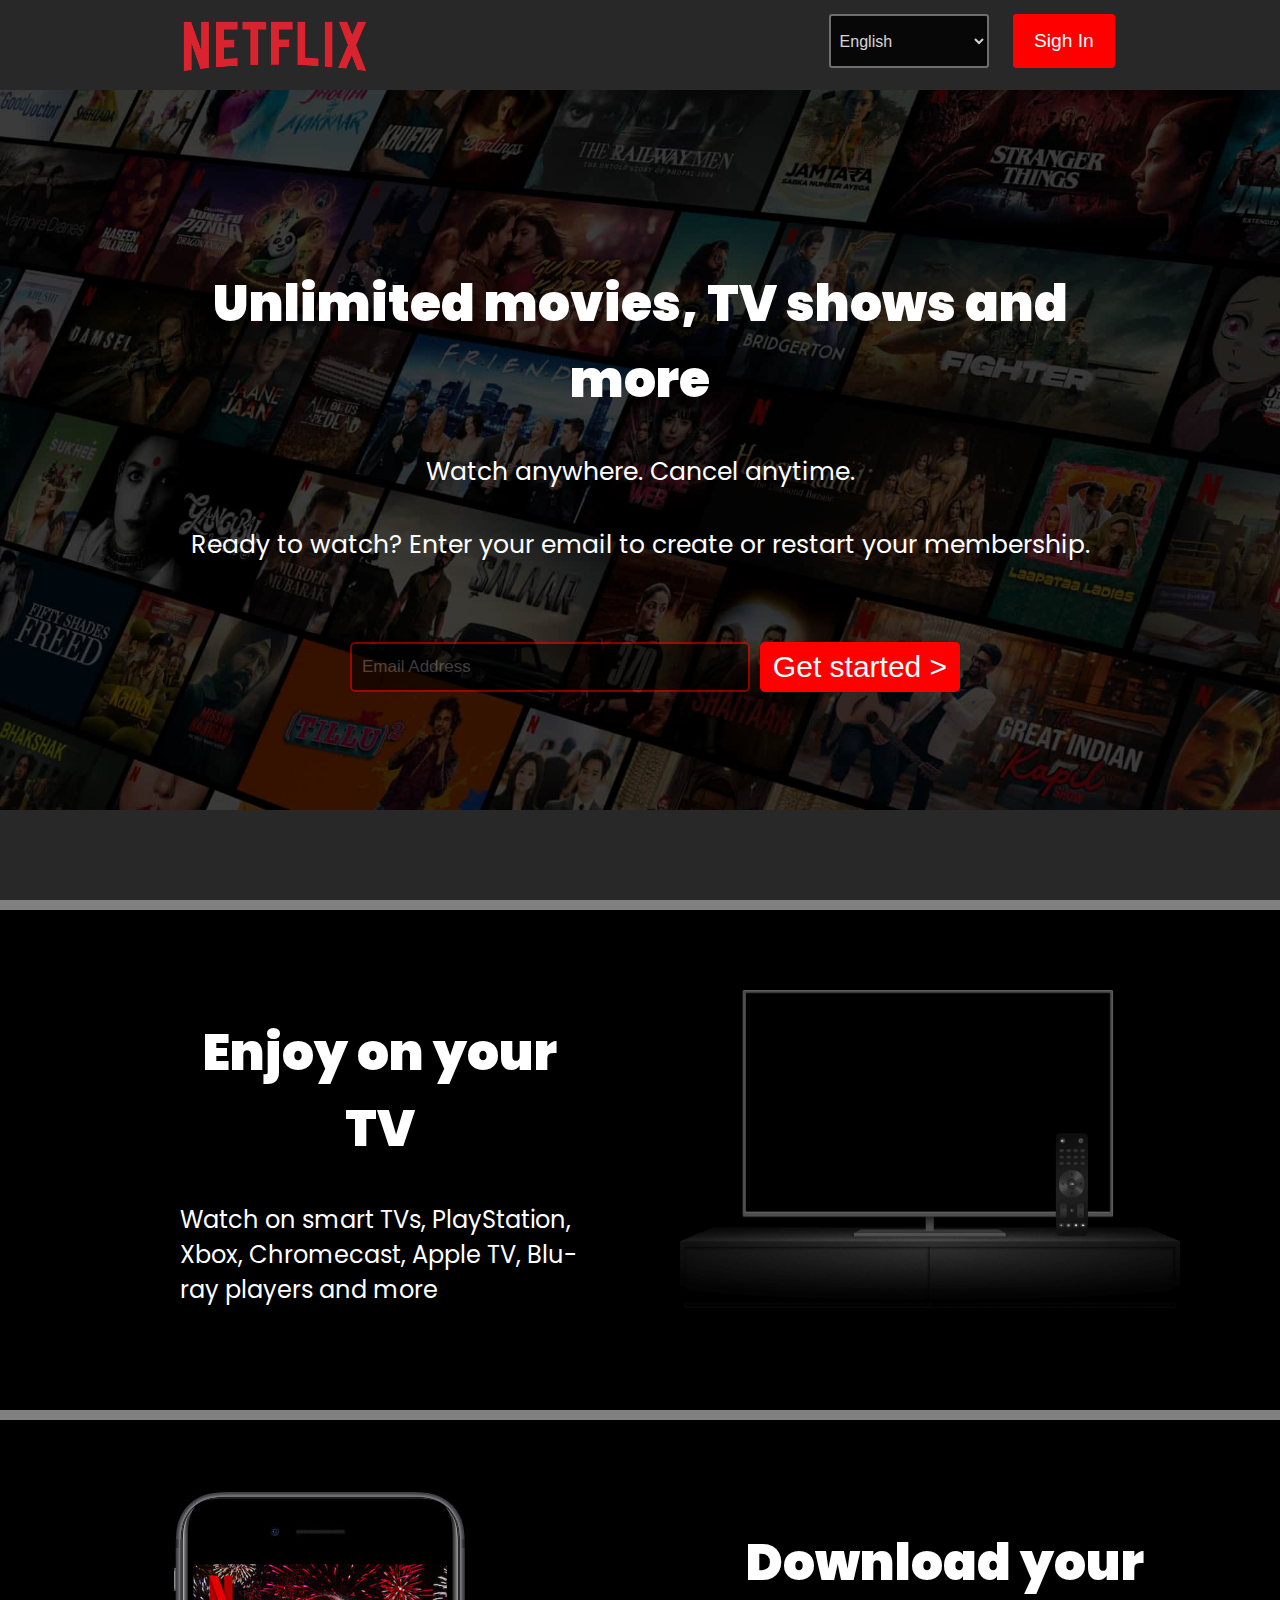
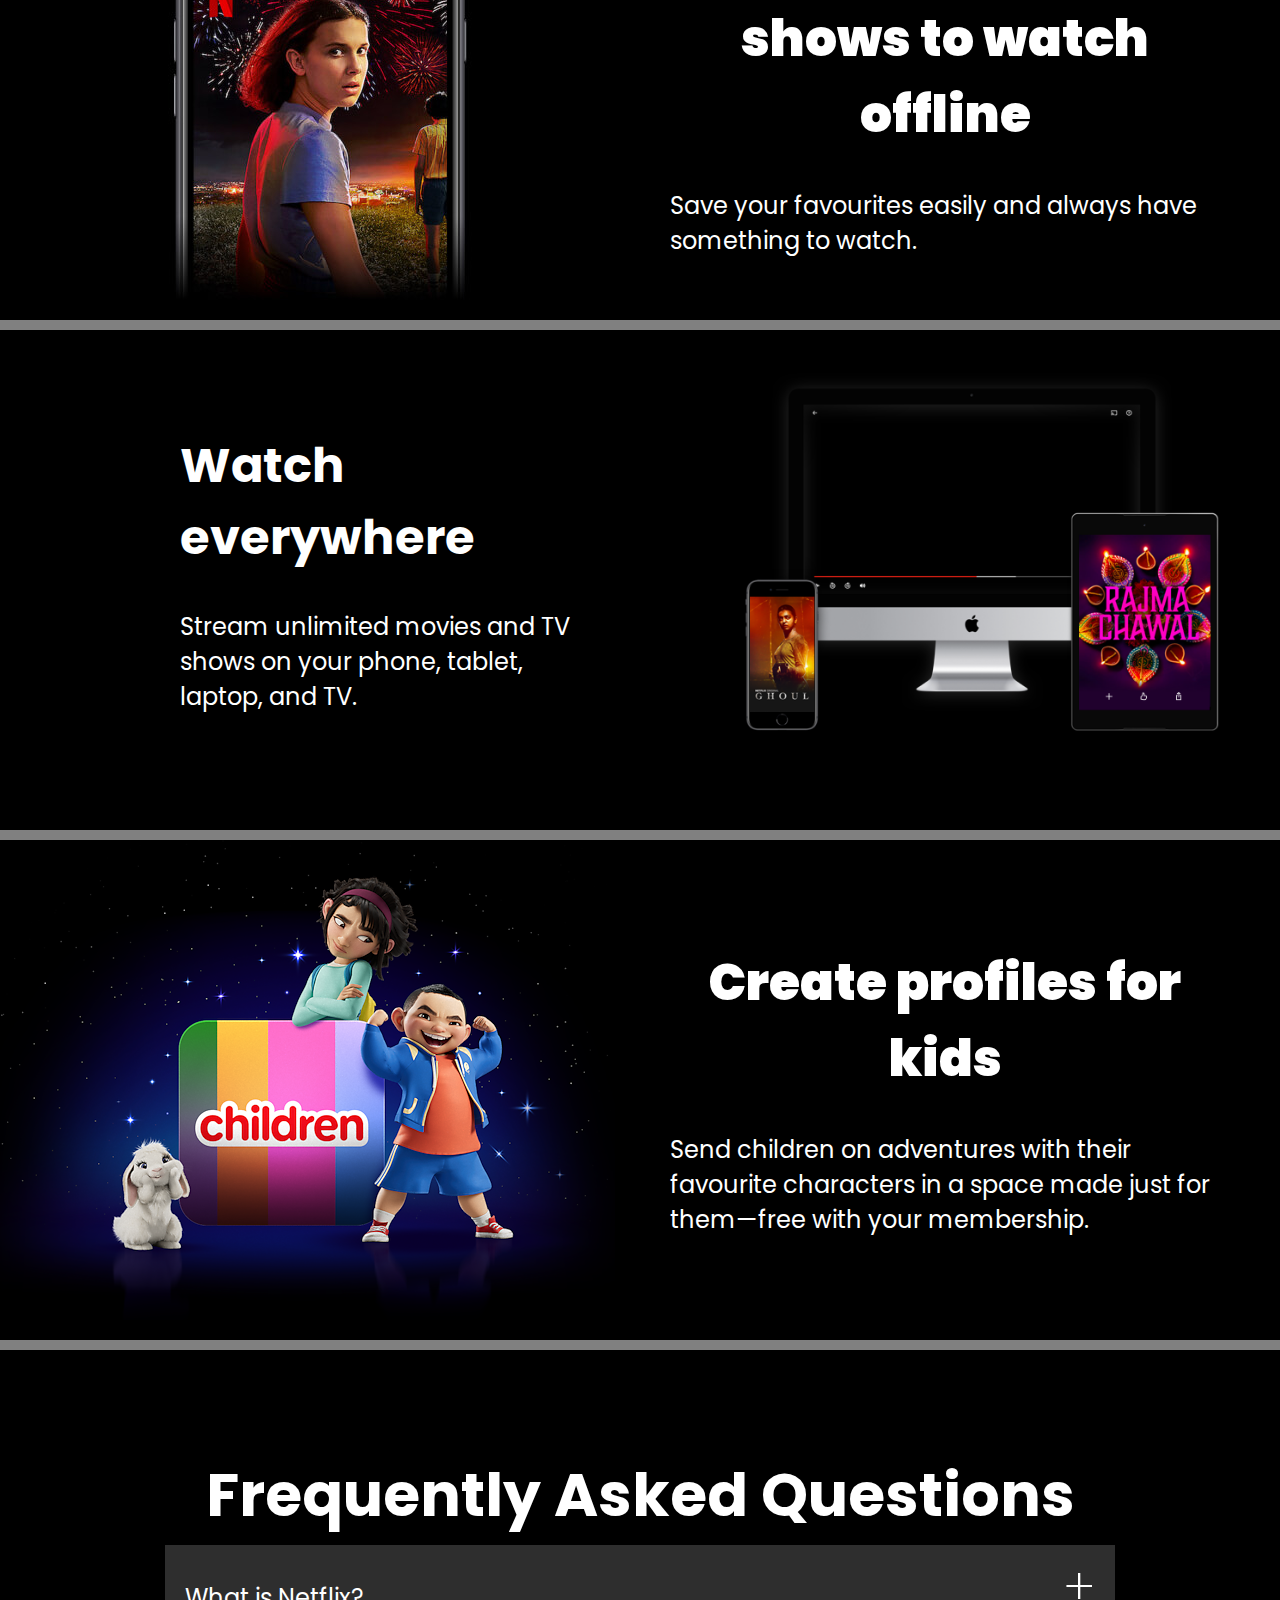
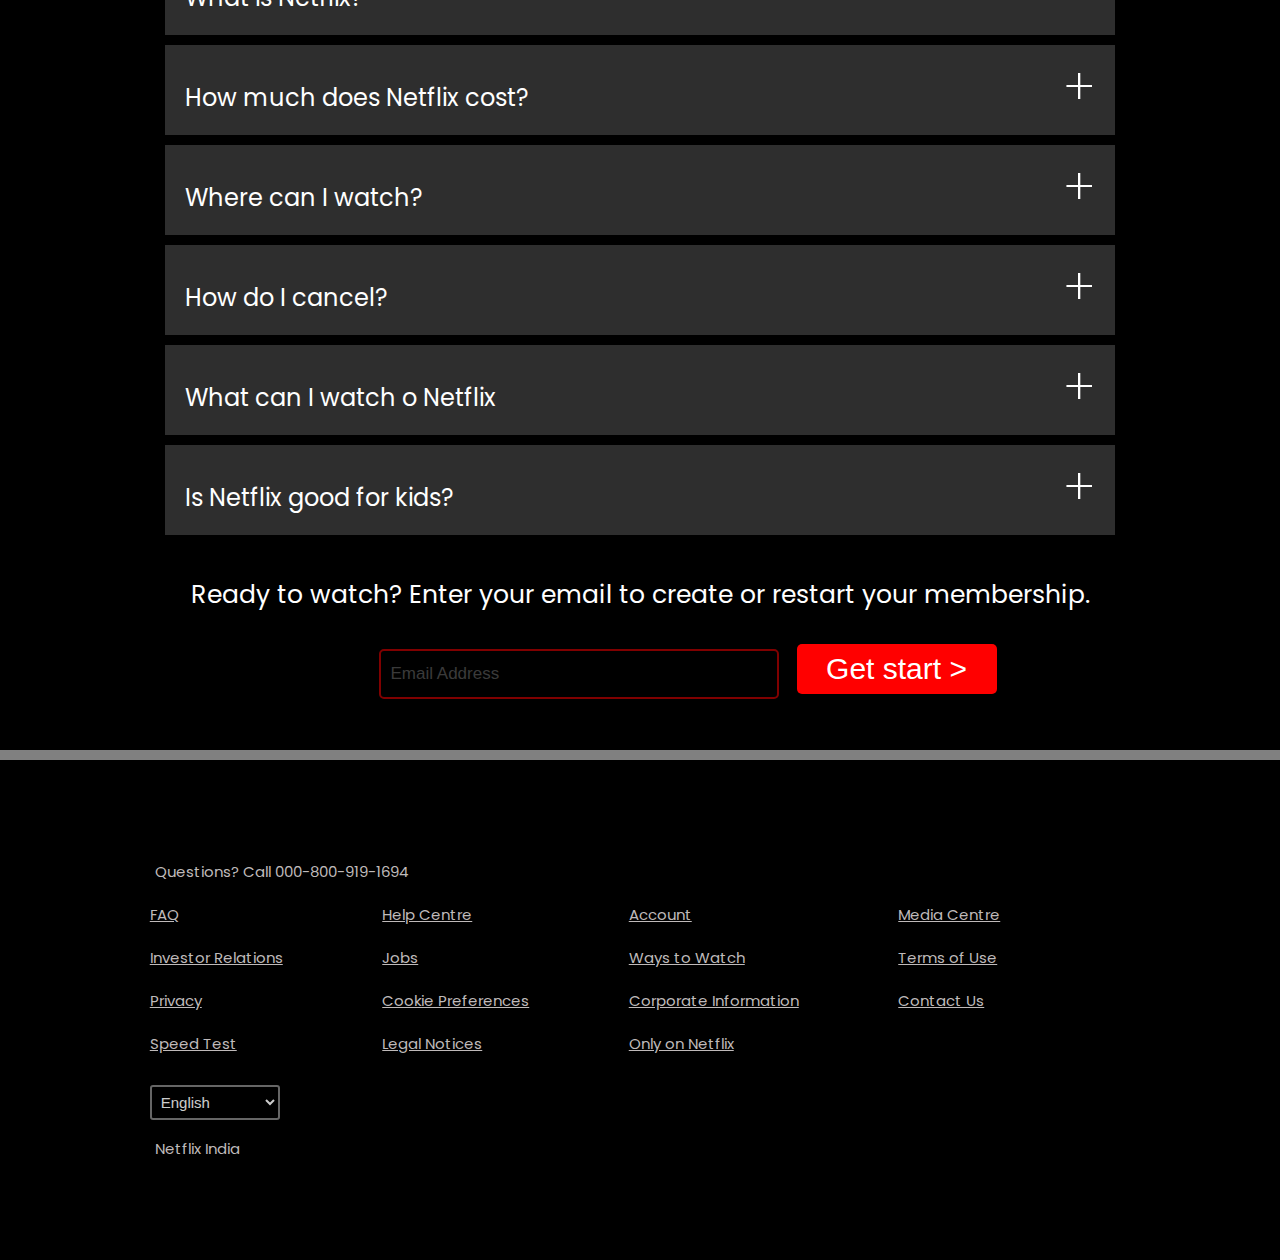
<file: Netflix-clone/index.html>
<!DOCTYPE html>
<html lang="en">
<head>
    <meta charset="UTF-8">
    <meta name="viewport" content="width=device-width, initial-scale=1.0">
    <title>Netflix</title>
    <link rel="stylesheet" href="style.css" media="">
</head>
<body>
    <div class="main">
        <nav class="nav">
            <span> <img src="Netflix_Logo_PMS.png" alt="" class="img"></span>
        <div class="nav-bar">
            <select class="select">
                <option value="English">English</option>
                <option value="Hindi"> Hindi</option>
            </select>
            <button class="button-1"> Sigh In</button>
        </div> 
    </nav>
 <div class="box">
 </div>
 <div class="hero">
   <div class="text">
    <span>Unlimited movies, TV shows and</span>
      <span >
         more
        </span>
      </div>
    <span>Watch anywhere. Cancel anytime.</span>
    <span>Ready to watch? Enter your email to create or restart your membership.</span>
 </div>
 <div class="email">
    <input type="email" placeholder="Email Address" style="color: white;" class="email-input">
    <button style="color: white;" class="button-2" >Get started > </button>
 </div>
    </div>
    <div class="box-1">
       <div class="first-heading">
        <h1 class="text">Enjoy on your TV</h1>
        <span>
            Watch on smart TVs, PlayStation, Xbox, Chromecast, Apple TV, Blu-ray players and more
        </span>
       </div>
       <div class="vedio">
       <img src="tv.png" alt="">
       <video src="https://assets.nflxext.com/ffe/siteui/acquisition/ourStory/fuji/desktop/video-tv-in-0819.m4v"></video>
       </div>
    </div>
    <div class="box-1">
        <div class="sec-vedio">
          <img src="mobile-0819.jpg" alt="">
        </div>
        <div class="sec-heading">
         <h1 class="text">Download your shows to watch offline</h1>
         <span>
            Save your favourites easily and always have something to watch.
         </span>
        </div>
             </div>
     <div class="box-1">
        <div class="first-heading">
            <h1>Watch everywhere
        </h1>
         <span>
            Stream unlimited movies and TV shows on your phone, tablet, laptop, and TV.
         </span>
        </div>
        <div class="first-vedio">
          <img src="device-pile-in.png" width="550px" style="margin: 30px;">
        </div>
     </div>
     <div class="box-1">
        <div class="sec-vedio">
        <img src="children.png" alt="">
        </div>
        <div class="sec-heading">
         <h1 class="text">Create profiles for kids</h1>
         <span>
            Send children on adventures with their favourite characters in a space made just for them—free with your membership.
        </div>
     </div>
     <div class="box-2">
         <h1>Frequently Asked Questions</h1>
         <div class="third-heading">
         <button>
            <span>What is Netflix?</span>
            <span style="font-size: 50px; font-weight: 200; padding-top: 5px;">+</span>
         </button>
         <button>
            <span>How much does Netflix cost?</span>
            <span style="font-size: 50px; font-weight: 200; padding-top: 5px;">+</span>
         </button>
         <button>
            <span>Where can I watch?</span>
            <span style="font-size: 50px; font-weight: 200; padding-top: 5px;">+</span>
         </button>
         <button>
            <span>How do I cancel?</span>
            <span style="font-size: 50px; font-weight: 200; padding-top: 5px;">+</span>
         </button>
         <button>
            <span>What can I watch o Netflix</span>
            <span style="font-size: 50px; font-weight: 200; padding-top: 5px;">+</span>
         </button>
         <button>
            <span>Is Netflix good for kids?</span>
            <span style="font-size: 50px; font-weight: 200; padding-top: 5px;">+</span>
         </button>
        </div>
         <div class="user-input">
            <span class="text-1">Ready to watch? Enter your email to create or restart your membership.</span>
            <div class="email-1" id="email-2">
                <input type="email" placeholder="Email Address" style="color: white;">
                <button style="color: white; ">Get start > </button>
             </div>
         </div>
     </div>
     <div class="box-4">
        <p>Questions? Call 000-800-919-1694</p>
        <div class="box-5">
        <div class="text-2 ">
         <a href="">FAQ</a>
         <a href="">Investor Relations</a>
         <a href="">Privacy</a>
         <a href="">Speed Test</a>
        <select class="nav-bar-1">
                <option value="English">English</option>
                <option value="Hindi"> Hindi</option>
            </select>
        </div>
        <div class="text-2">
      <a href="">Help Centre</a>
      <a href="">
        Jobs</a>
      <a href="">
        
Cookie Preferences</a>
      <a href="">Legal Notices</a>
    </div>
    <div class="text-2">
   <a href="">Account</a>
   <a href="">Ways to Watch</a>
   <a href="">
    Corporate Information</a>
   <a href="">
    Only on Netflix</a>
    </div>
    <div class="text-2">
    <a href="">
        Media Centre</a>
    <a href="">
        Terms of Use</a>
    <a href="">
        Contact Us</a>
    </div>
</div>
    <p>Netflix India</p>
     </div>

     

</body>
</html>
</file>
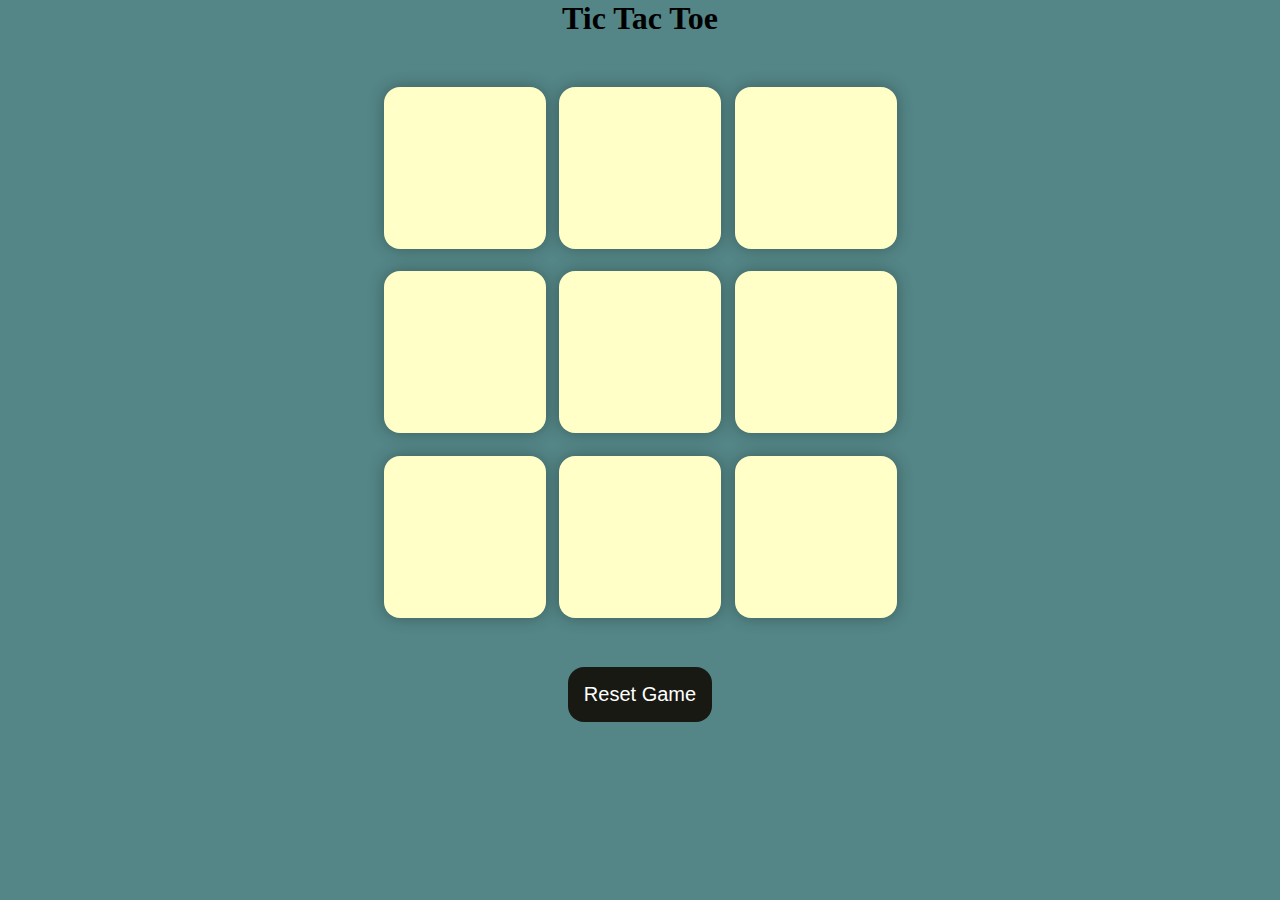
<file: Tic-Tac-Teo/index.html>
<!DOCTYPE html>
<html lang="en">
<head>
    <meta charset="UTF-8">
    <meta name="viewport" content="width=device-width, initial-scale=1.0">
    <title>Tic-Tac-Toe</title>
    <link rel="stylesheet" href="style.css">
</head>
<body>
    <div class="msg-container hide">
        <p id="msg">winner</p>
        <button id="new-btn">New Game</button>
    </div>
    <main>
        <h1>Tic Tac Toe</h1>
        <div class="container">
        <div class="game">
            <button class="box"></button><button class="box"></button><button class="box"></button><button class="box"></button><button class="box"></button><button class="box"></button><button class="box"></button><button class="box"></button><button class="box"></button>
        </div>
    </div>
    <button id="reset-btn">Reset Game</button>
    </main>
    <script src="code.js"></script>
</body>
</html>
</file>
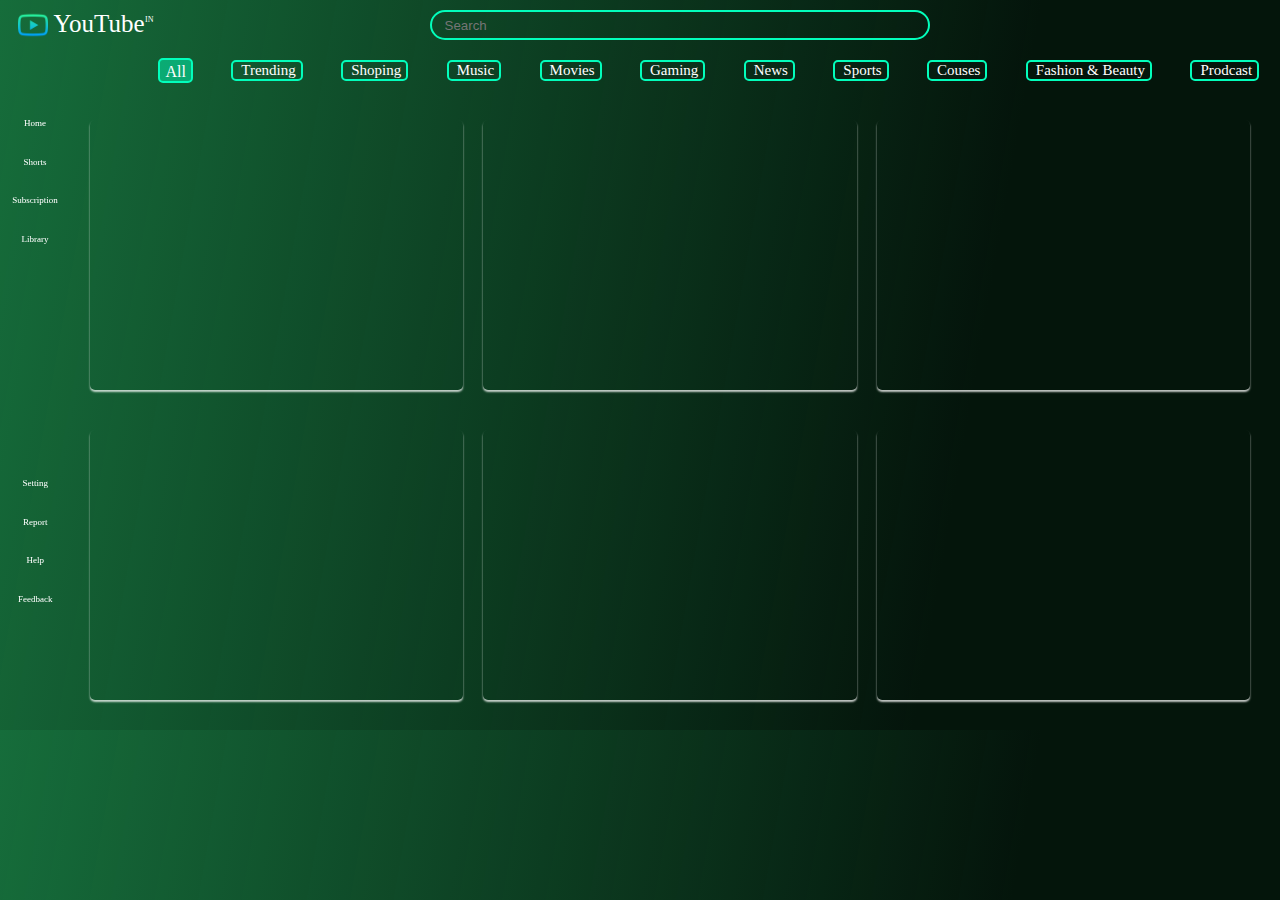
<file: Youtube-clone/index.html>
<!DOCTYPE html>
<html lang="en">
<head>
    <meta charset="UTF-8">
    <meta name="viewport" content="width=device-width, initial-scale=1.0">
    <title> New Project</title>
    <style>
        body{
            background-color: #166d3b;
             background-image: linear-gradient(100deg, #166d3b 0%, #000000cf 74%);

        }
    </style>
        <link rel="stylesheet" href="https://cdnjs.cloudflare.com/ajax/libs/font-awesome/6.5.2/css/all.min.css" integrity="sha512-SnH5WK+bZxgPHs44uWIX+LLJAJ9/2PkPKZ5QiAj6Ta86w+fsb2TkcmfRyVX3pBnMFcV7oQPJkl9QevSCWr3W6A==" crossorigin="anonymous" referrerpolicy="no-referrer" />
    <link rel="stylesheet" href="style.css">
</head>
<body>
    <div class="youtube-logo">
        <div class="logo1">
            <p>IN</p>
            <img src="youtube.png" alt="YouTube" class="logo">
            <h3>YouTube</h3>
        </div>
        <div class="search-bar"> 
            <i class="fa-solid fa-magnifying-glass scaner" style="color: gray;"></i>
            <input placeholder="Search  " class="search-input" >
            <i class="fa-solid fa-microphone" style="color: #02febb; margin-right: 10px;"></i>
        </div>
       <div class="logo2">
         <i class="fa-solid fa-clock-rotate-left"></i>
        <i class="fa-regular fa-square-plus"></i>
        <i class="fa-regular fa-bell"></i>
        <i class="fa-regular fa-circle-user"></i>
    </div>
    </div>
    <div class="nav-bar">
        <p class="border first">All</p>
        <div class="items border">
            <i class="fa-solid fa-fire-flame-curved logo3"></i>
            <p>Trending</p>
        </div>
        <div class="items border">
            <i class="fa-solid fa-bag-shopping logo3"></i>
            <p>Shoping</p>
        </div>
        <div class="items border">
            <i class="fa-solid fa-music logo3"></i>
            <p>Music</p>
        </div>
        <div class="items border">
            <i class="fa-solid fa-film logo3"></i>
            <p>Movies</p>
        </div>
        <div class="items border">
            <i class="fa-solid fa-gamepad logo3"></i>
            <p>Gaming</p>
        </div>
        <div class="items border">
            <i class="fa-regular fa-newspaper logo3"></i>
        <p>News</p>
        </div>
        <div class="items border">
            <i class="fa-solid fa-trophy logo3"></i>
            <p>Sports</p>
        </div>
        <div class="items border">
            <i class="fa-solid fa-lightbulb logo3"></i>
            <p>Couses</p>
        </div>
        <div class="items border">
            <i class="fa-solid fa-crown logo3"></i>
            <p>Fashion & Beauty</p>
        </div>
        <div class="items border">
            <i class="fa-solid fa-podcast logo3"></i>
            <p>Prodcast</p>
        </div>
    </div>
    <div class="container">
        <div class="box-1">
        <div class="box">
            <i class="fa-solid fa-house "></i>
            <p>Home</p>
        </div>
        <div class="box">
            <i class="fa-solid fa-bolt"></i>
            <p>Shorts</p>
        </div>
        <div class="box">
            <i class="fa-solid fa-layer-group"></i>
            <p>Subscription</p>
        </div>
        <div class="box">
            <i class="fa-solid fa-book"></i>
            <p>Library</p>
        </div>
    </div>
    <div class="box-2">
        <div class="box">
            <i class="fa-solid fa-gear"></i>
            <p>Setting</p>
        </div>
        <div class="box">
            <i class="fa-solid fa-font-awesome"></i>
            <p>Report</p>
        </div>
        <div class="box">
            <i class="fa-solid fa-user-clock"></i>
            <p>Help</p>
        </div>
        <div class="box">
            <i class="fa-solid fa-comment-dots"></i>
            <p>Feedback</p>
        </div>
    </div>
    </div>
    <div class="main-content">
        <div class="content ">
            <iframe  src="https://www.youtube.com/embed/D89ngRr4uZg?si=pdhy1yTJy-wwHbOQ" title="YouTube video player" frameborder="0" allow="accelerometer; autoplay; clipboard-write; encrypted-media; gyroscope; picture-in-picture; web-share" referrerpolicy="strict-origin-when-cross-origin" allowfullscreen class="vedio"></iframe>

            <iframe  src="https://www.youtube.com/embed/TTPfedZdThk?si=AXhF7ZgNHJio4Dy9" title="YouTube video player" frameborder="0" allow="accelerometer; autoplay; clipboard-write; encrypted-media; gyroscope; picture-in-picture; web-share" referrerpolicy="strict-origin-when-cross-origin" allowfullscreen class="vedio"></iframe>

            <iframe  src="https://www.youtube.com/embed/j6Ule7GXaRs?si=X9TlquaZ4MEeyucL" title="YouTube video player" frameborder="0" allow="accelerometer; autoplay; clipboard-write; encrypted-media; gyroscope; picture-in-picture; web-share" referrerpolicy="strict-origin-when-cross-origin" allowfullscreen class="vedio"></iframe>

        </div>
        <div class=" content">
        <iframe src="https://www.youtube.com/embed/e3fz3dqhN44?si=L9rKz0ZnFKfo2mp2" title="YouTube video player" frameborder="0" allow="accelerometer; autoplay; clipboard-write; encrypted-media; gyroscope; picture-in-picture; web-share" referrerpolicy="strict-origin-when-cross-origin" allowfullscreen class="vedio"></iframe>
       
        <iframe src="https://www.youtube.com/embed/AaZ_RSt0KP8?si=qfIBr9XtLr4Etc2y" title="YouTube video player" frameborder="0" allow="accelerometer; autoplay; clipboard-write; encrypted-media; gyroscope; picture-in-picture; web-share" referrerpolicy="strict-origin-when-cross-origin" allowfullscreen class="vedio"></iframe>

        <iframe  src="https://www.youtube.com/embed/r6sGWTCMz2k?si=OZ-AbKCGRXQUr0e4" title="YouTube video player" frameborder="0" allow="accelerometer; autoplay; clipboard-write; encrypted-media; gyroscope; picture-in-picture; web-share" referrerpolicy="strict-origin-when-cross-origin" allowfullscreen class="vedio"></iframe>
    </div>
    
    </div>
</body>
</html>
</file>
<file: Netflix-clone/style.css>
@import url('https://fonts.googleapis.com/css2?family=Poppins:ital,wght@0,100;0,200;0,300;0,400;0,500;0,600;0,700;0,800;0,900;1,100;1,200;1,300;1,400;1,500;1,600;1,700;1,800;1,900&display=swap');

*{
    box-sizing: border-box;
    margin: 0;
    padding: 0;
    list-style: none;
    
}
body{
    background-color: gray;
}
.main{
    background-image: url(first_image.jpg);
    background-position: center center;
    background-size: max(1200px, 100vw);
    background-repeat: no-repeat;
    height: 100vh;
    position: relative;
    margin-bottom:10px ;
    overflow: hidden;
    
}
.box{
     height: 100vh;
    width: 100%;
    opacity: 0.69;
    background-color: black;
    position: absolute;
     top: 0;

}

.nav{
   width: 75vw;
    margin: auto;
    display: flex;
    align-items: center;
    justify-content: space-between;
    height: 62px;   
}
.img{
    color: red;
    width: 18vw;
    position: relative;
    z-index: 20;
}

.select{
    margin-top:20px;
    color: white;
    position: relative;
    z-index: 20;
    background-color: black;
    opacity: .8;
    border-radius: 3px;
    font-size: 1rem;
    height: 6vh;
    padding: 5px 5px 5px 5px;
    width: 10em;
    border: 2px solid gray;
}

.button-1{
    margin-left: 20px;
    margin-right: 5px;
    color: white;
    position: relative;
    z-index: 20;
    border-radius: 1.5px;
    font-size: 1.2rem;
    height: 6vh;
    width: 8vw;
    border-radius: 3px;
    border: none;
    background-color: red;
}
@media all and (max-width : 650px ) and (min-width : 240px) {
    .main{
        
        height: 60vh;
        background-size: cover;
    }
    .box{
       height: 60vh;
    }
    .nav{
        width: 100vw;
        height: 7vh;
        justify-content: space-between;
        margin-bottom: 7vh;
        
    }
    .select{
        font-size: 2.5vw;
        margin-left: 0;
        width: 18vw;
        height: 4vh;
    }
    .button-1{
        font-size: 3vw;
        width: 10vw;
        height: 4vh;
        margin-left: 2px;
    }
}
.hero{
    margin: 170px;
    margin-bottom: 10px;
    position: relative;
    z-index: 20;
    height: 40%;
    display: flex;
    align-items: center;
    justify-content: center;
    flex-direction: column;
    color: white;
    font-size: 25px;
    font-family: "poppins", sans-serif;
    font-weight: 400;
    font-style: normal;
    background-size: max(1200px, 100vw);
    /* overflow: hidden; */
}
.text{
    text-align: center;
    font-family: "poppins", sans-serif;
    font-weight: 900;
    font-style: normal;
    font-size: 50px;
    padding-top: 5px;
}
span{
    padding-top: 35px;
}
.email{
    margin-top: 50px;
    margin-left: 250px;
    position: relative;
    z-index: 20;
    display: flex;
    background-size: max(1200px, 100vw);
    align-items: center;
    
}
input{
    color: white;
    padding-left: 10px;
    font-size: 17px;
    margin-left: 100px;
    height: 50px;
    width: 400px;
    opacity: .5;
    background-color: black;
     border: 2px solid red;
     border-radius: 5px;
}
.button-2{
    color: white;
    font-size: 30px;
    margin-left: 10px;
    background-color: red;
    height: 50px;
    width: 200px;
   border: none;
   border-radius: 5px;
}
@media all and (max-width : 650px) and (min-width : 240px){
    .hero{
        height: 30vh;
        width: 70vw;
        margin: 0 10vh 0 10vh;
        font-size: 2vh;
        text-align: center;
       }
       .text{
           font-weight: 600;
           font-size: 4vh;
       }
       .email{
        margin-top: 1vh;
        height: 18vh;
        width: 70vw;
        margin-left: 10vh;
        display: flex;
        flex-direction: column;
       }
       .email-input{
        margin: 10px 0 10px 0;
        width: 70vw;
        height: 5vh;
        border: 2px solid white;
       }
      .button-2{
        font-size: 2.5vh;
        width: 27vw;
        height: 5vh;
      }
      span{
        padding:5px;
      }
}
.box-1{
    color: white;
    position: relative;
    z-index: 20;
    display: flex;
    background-color: black;
    height: 500px;
    font-size: 1.5rem;
    font-family: "poppins", sans-serif;
    font-weight: 400;
    font-style: normal;
    margin-bottom: 10px;
    background-size: max(1200px, 100vw);
}
.first-heading{
    padding-left: 150px;
    padding-top: 100px;
    margin-right: 100px;
    display: flex;
    flex-direction: column;
    width: 550px;
    height: 200px;
    margin-left: 30px;
}
.vedio{
    position: relative;
    z-index: 20;
    width: 450px;
    height: 400px;
   
}

.vedio img{
margin-bottom: 100px;
    width: 500px;
    height: 400px;
    position: relative;
   
}
video{
z-index: -1;
    width: 400px;
    height: 200px;
    background-size: cover;
}
#video{
    z-index: 20;
    left: 20px;
    margin-bottom: 100px;
    width: 480px;
    height: 270px;
    position: absolute;
}
.vedio-1{
    margin-left: 100px;
    height: 50px;
}
.sec-heading{
    padding-top: 100px;
    display: flex;
    flex-direction: column;
    width: 550px;
    height: 200px;
    margin-left: 30px;
}
@media all and (max-width : 650px) and (min-width : 240px){
    .box-1{
    display: flex;
    flex-direction: column;
    height: 90vh;
    font-size: 1.5rem;
    font-family: "poppins", sans-serif;
    font-weight: 300;
    font-style: normal;
    padding: 0;
    }
    .first-heading{
        /* justify-content: center; */
        display: flex;
        flex-direction: column;
        width: 90vw;
        height: 30vh;
    
    }
    .box-1 h1{
        font-size: larger;
    }
.vedio img{
    align-items: center;
    width: 60vw;
    height: 50vh;
    position: relative;
}
.play{
       z-index: -5;
        width:30vw;
        height: 65vh;
        
}
}
.box-2{
    color: white;
    padding: 100px;
    position: relative;
    z-index: 20;
    display: flex;
    flex-direction: column;
    justify-content: center;
    justify-content: space-evenly;
    align-items: center;
    background-color: black;
    height: 1000px;
    font-size: 30px;
    font-family: "poppins", sans-serif;
    font-weight: 400;
    font-style: normal;
    margin-bottom: 10px;
    background-size: max(1200px, 100vw);
}
.box-2 button{
    border: none;
    height: 200px;
    width: 850px;
    margin: 5px;
    /* margin-bottom: 300px; */
    background-color: rgba(128, 128, 128, 0.36);
    color: white;
}
.third-heading button{
    display: flex;
    flex-direction: row;
    height: 90px;
    width: 950px;
    padding-left:20px ;
    padding-right:20px ;
    justify-content: space-between;
    font-size: 32px;
    font-family: "poppins", sans-serif;
    font-weight: 400;
    font-style: normal;
    margin-bottom:10px ;
}
.third-heading span{
    margin-bottom: 50px;
    font-size: 1.5rem;
}
#email-2{
    margin-top: 5px;
}
.user-input{
    display: flex;
    flex-direction: column;
    width: 950px;
    height: 150px;
    justify-content: center;
    align-items: center;
}
.text-1{
    font-size: 25px;
    font-family: "poppins", sans-serif;
    font-weight: 400;
    font-style: normal;
    margin-bottom:20px ;
}
.user-input button{
    color: white;
    font-size: 30px;
    margin-left: 10px;
    background-color: red;
    height: 50px;
    width: 200px;
   border: none;
   border-radius: 5px;
}

.email-1 input{
    color: white;
    padding-left: 10px;
    font-size: 17px;
    height: 50px;
    width: 400px;
    opacity: .5;
    background-color: black;
     border: 2px solid red;
     border-radius: 5px;
}

.box-4{
    justify-content: space-around;
    color: rgb(191, 186, 186);
    position: relative;
    z-index: 20;
    display: flex;
    flex-direction: column;
    background-color: black;
    height: 500px;
    font-size: 15px;
    background-size: max(1200px, 100vw);
    font-family: "poppins", sans-serif;
    font-weight: 400;
    font-style: normal;
    padding: 100px;
}
.box-5{
    justify-content: space-around;
    position: relative;
    z-index: 20;
    display: flex;
    flex-direction: row;
    height: 350px;
    width: 950px;
    font-size: 15px;
    font-family: "poppins", sans-serif;
    font-weight: 400;
    font-style: normal;
}
.nav-bar-1 {
    margin-left: 10px;
    margin-top:20px;
    color: white;
    position: relative;
    z-index: 20;
    background-color: black;
    opacity: .8;
    border-radius: 3px;
    font-size: 15px;
    height: 35px;
    padding: 5px 15px 5px 5px;
    width: 130px;
    border: 2px solid gray;
}
.text-2{
    display: flex;
    flex-direction: column;
    margin: 10px;
}
.text-2 a{
    color: rgb(191, 186, 186);
    margin: 10px;
}
.box-4 p{
    margin-left: 55px;
}
</file>
<file: Tic-Tac-Teo/style.css>
*{
    margin: 0;
    padding: 0;
}
body{
    background-color: #548687;
    text-align: center;
}
.container{
    height: 70vh;
    display: flex;
    justify-content: center;
    align-items: center;
}
.game{
    height: 60vmin;
    width: 60vmin;
    display: flex;
    flex-wrap: wrap;
    justify-content: center;
    align-items: center;
    gap: 1.5vmin;
}
.box{
    height: 18vmin;
    width: 18vmin;
    border-radius: 1rem;
    border: none;
    box-shadow: 0 0 1rem rgba(0,0,0,0.3);
    font-size: 8vmin;
    color: #b0413e;
    background-color: #ffffc7;
}
#reset-btn{
    padding: 1rem;
    font-size: 1.25rem;
    background-color: #191913;
    color: #fff;
    border-radius: 1rem;
    border:none
}
#new-btn{
    padding: 1rem;
    font-size: 1.25rem;
    background-color: #191913;
    color: #fff;
    border-radius: 1rem;
    border:none
}

#msg{
    color: #ffffc7;
    font-size: 5vmin;
}
.msg-container{
    height: 80vmin;
    display: flex;
    justify-content: center;
    align-items: center;
    flex-direction: column;
    gap: 4rem;
}
.hide{
    display: none;
}
</file>
<file: Youtube-clone/style.css>
*{
    box-sizing: border-box;
    margin: 0;
    list-style: none;

}
.youtube-logo{
    display: flex;
    width: 100%;
    height: 40px;
    color: white;
      
}
.logo1{
    display: flex;
      margin-left: 10px;
      margin-top: 10px;
      height: 30px;
      width: 120px;
}
.logo1 p{
    position: relative;
    top: 4.5px;
    left: 135px;
    font-size: 8px;
}
.logo{
    padding-right: 5px;
     height: 30px;
     width: 35px;
     color:#02febb;
}


h3 {
    font-family: fantasy;
    font-weight: lighter;
    font-size: 25px;
}

.search-bar{
    display: flex;
    justify-content: center;
    align-items: center;
    margin-left: 300px;
    margin-top: 10px;
    border: 2px solid #02febb;
    border-radius: 15px;
    height: 30px;
    width: 500px;
} 
.search-input{
    background-color: transparent;
    border: none;
    width: 450px;
    margin-right: 10px;
}
.scaner{
    margin-left: 10px;
}
.logo2{
    display: flex;
    margin-top: 20px;
    position: absolute;
    right: 20px;
}
i{
    margin-left: 15px;
}
.nav-bar{
    display: flex;
    justify-content: space-evenly;
    align-items: center;
    margin-left: 120px;
    margin-top: 10px;
    color: white;
    background-color: transparent;
    width: 92%;
    height:40px ;

}
.first{
    padding-left: 5px;
      padding-right: 5px; 
      padding-top: 3px;  
      padding-top: 3px;
      background-color: #02febb7a;
}
.border{
    border: 2px solid #02febb;
    border-radius: 5px;
    text-align: center;
}
.logo3{
    margin: 4px;
}
.items{
    display: flex;
    padding-right: 5px;
    font-weight: lighter;
    font-size: 15px;
}
.border:hover{
    background-color: rgba(240, 248, 255, 0.343);
}
.container{
    display: flex;
    position: fixed;
    flex-direction: column;
    width: 50px;
    height: 550px;
    margin-left: 10px; 
    font-family: 'Times New Roman', Times, serif;
    font-weight: 200;
    margin-top: 0;
  }
  .box{
    display: flex;
    flex-direction: column;
    color: #02febb;
    
  }
  .box-1{
    display: flex;
    flex-direction: column;
    justify-content: space-evenly;
    height: 180px;

  }
  .box-2{
    position: absolute;
    bottom: 10px;
    display: flex;
    flex-direction: column;
    justify-content: space-evenly;
    height: 180px;

  }
  .box-2 p{
    margin-left: 8px;
  }

  .box p{
      color: white;
      font-size: 9px;
      text-align: center;
      margin-top: 2px;
  }
  .box:hover{
    background-color: rgba(240, 248, 255, 0.343);
    }
    .main-content{
        margin-left: 60px;
    }

    .content{
        display: flex;
        justify-content: space-evenly;
        margin: 20px;
        
    }
    .vedio{
        margin: 10px;
        background-size: cover;
        border-radius: 5px;
        width: 450px;
        height: 270px;
        background-size: contain;
        box-shadow: 0 2px 2px rgba(255, 255, 255, 0.751);
    }
</file>
